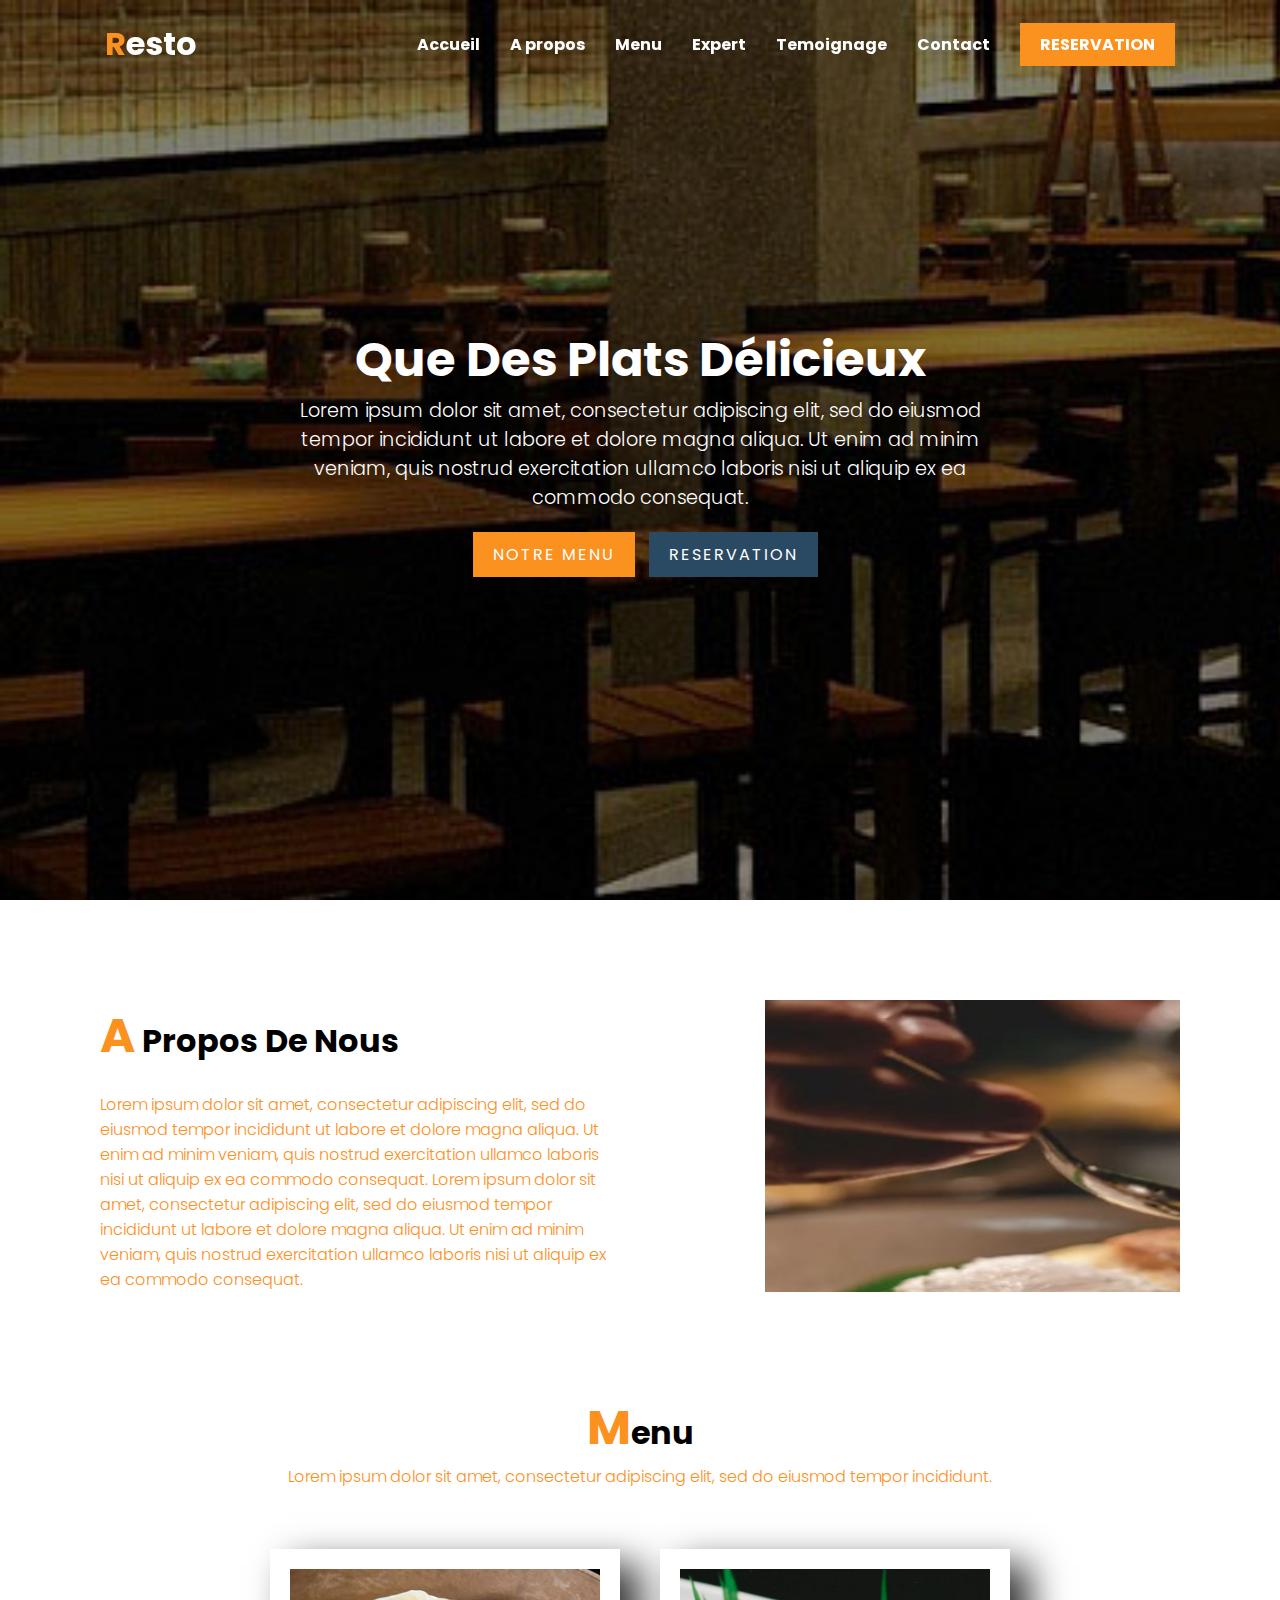
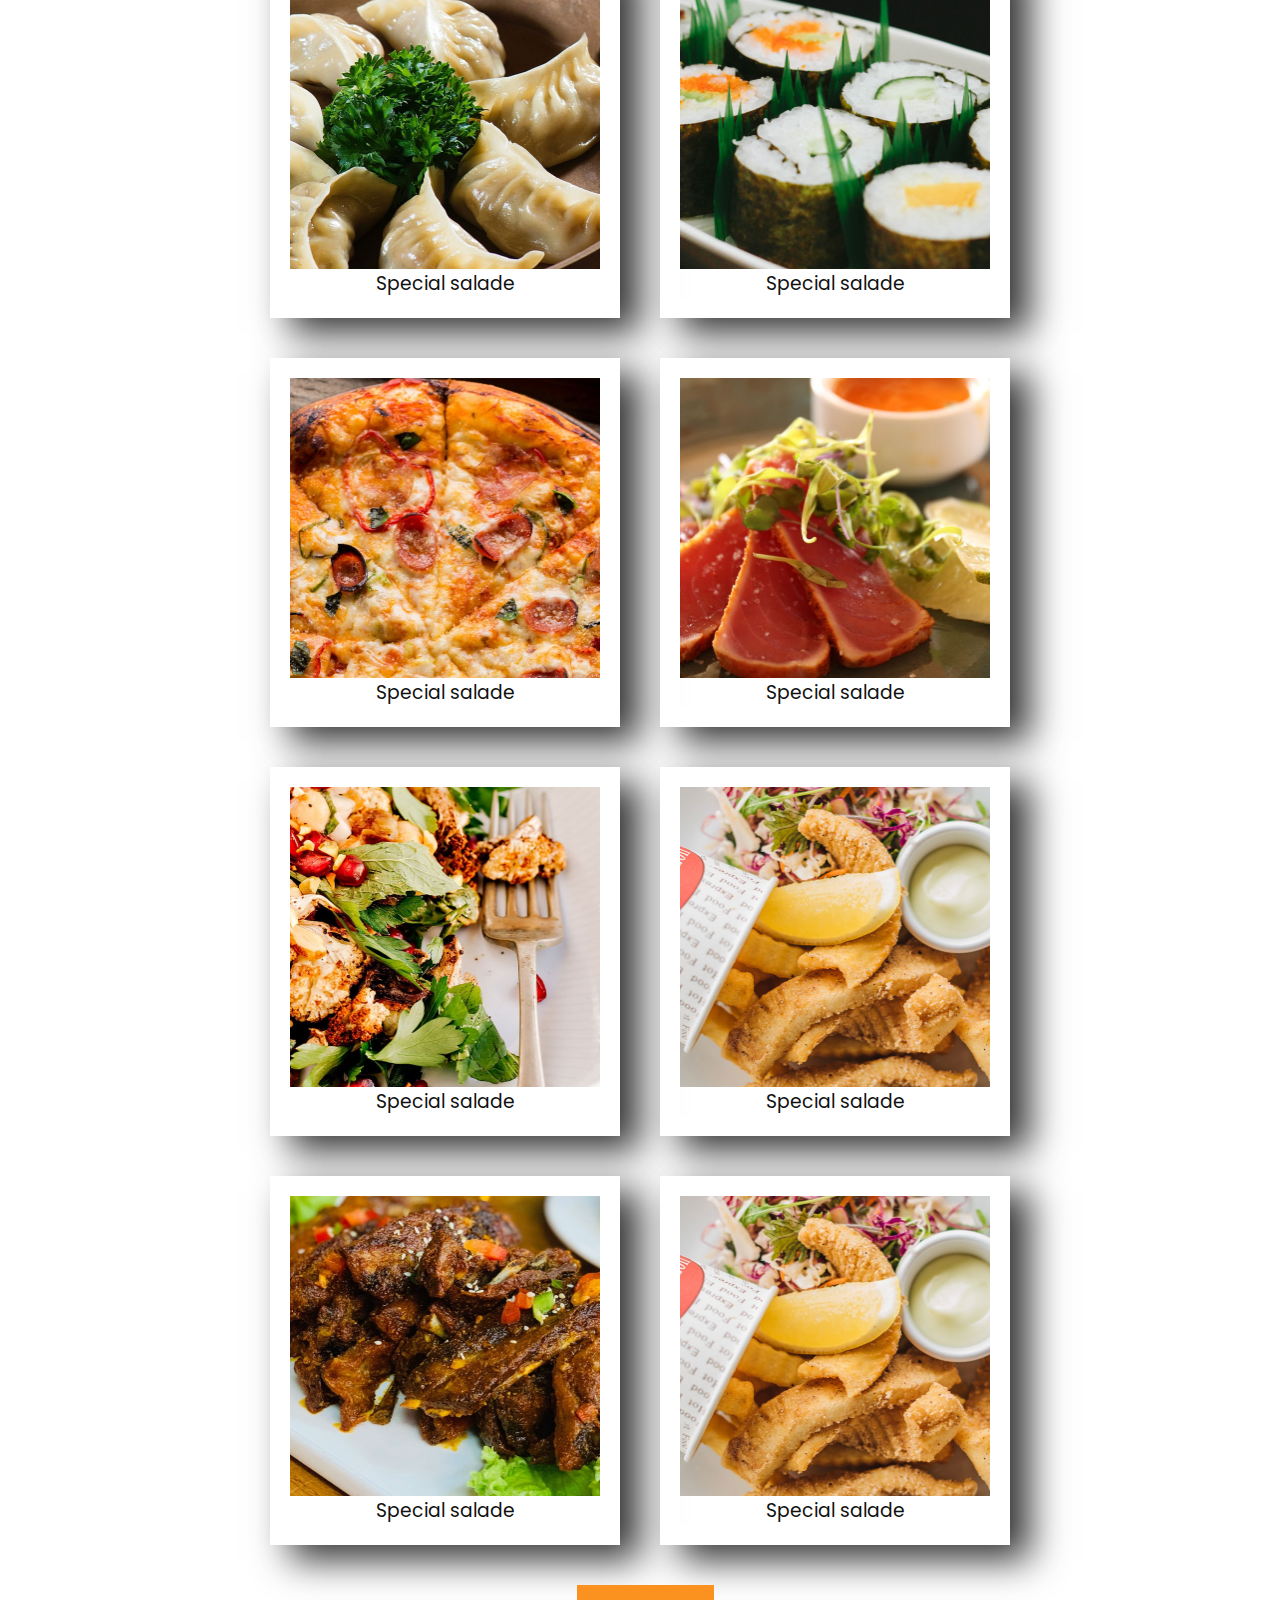
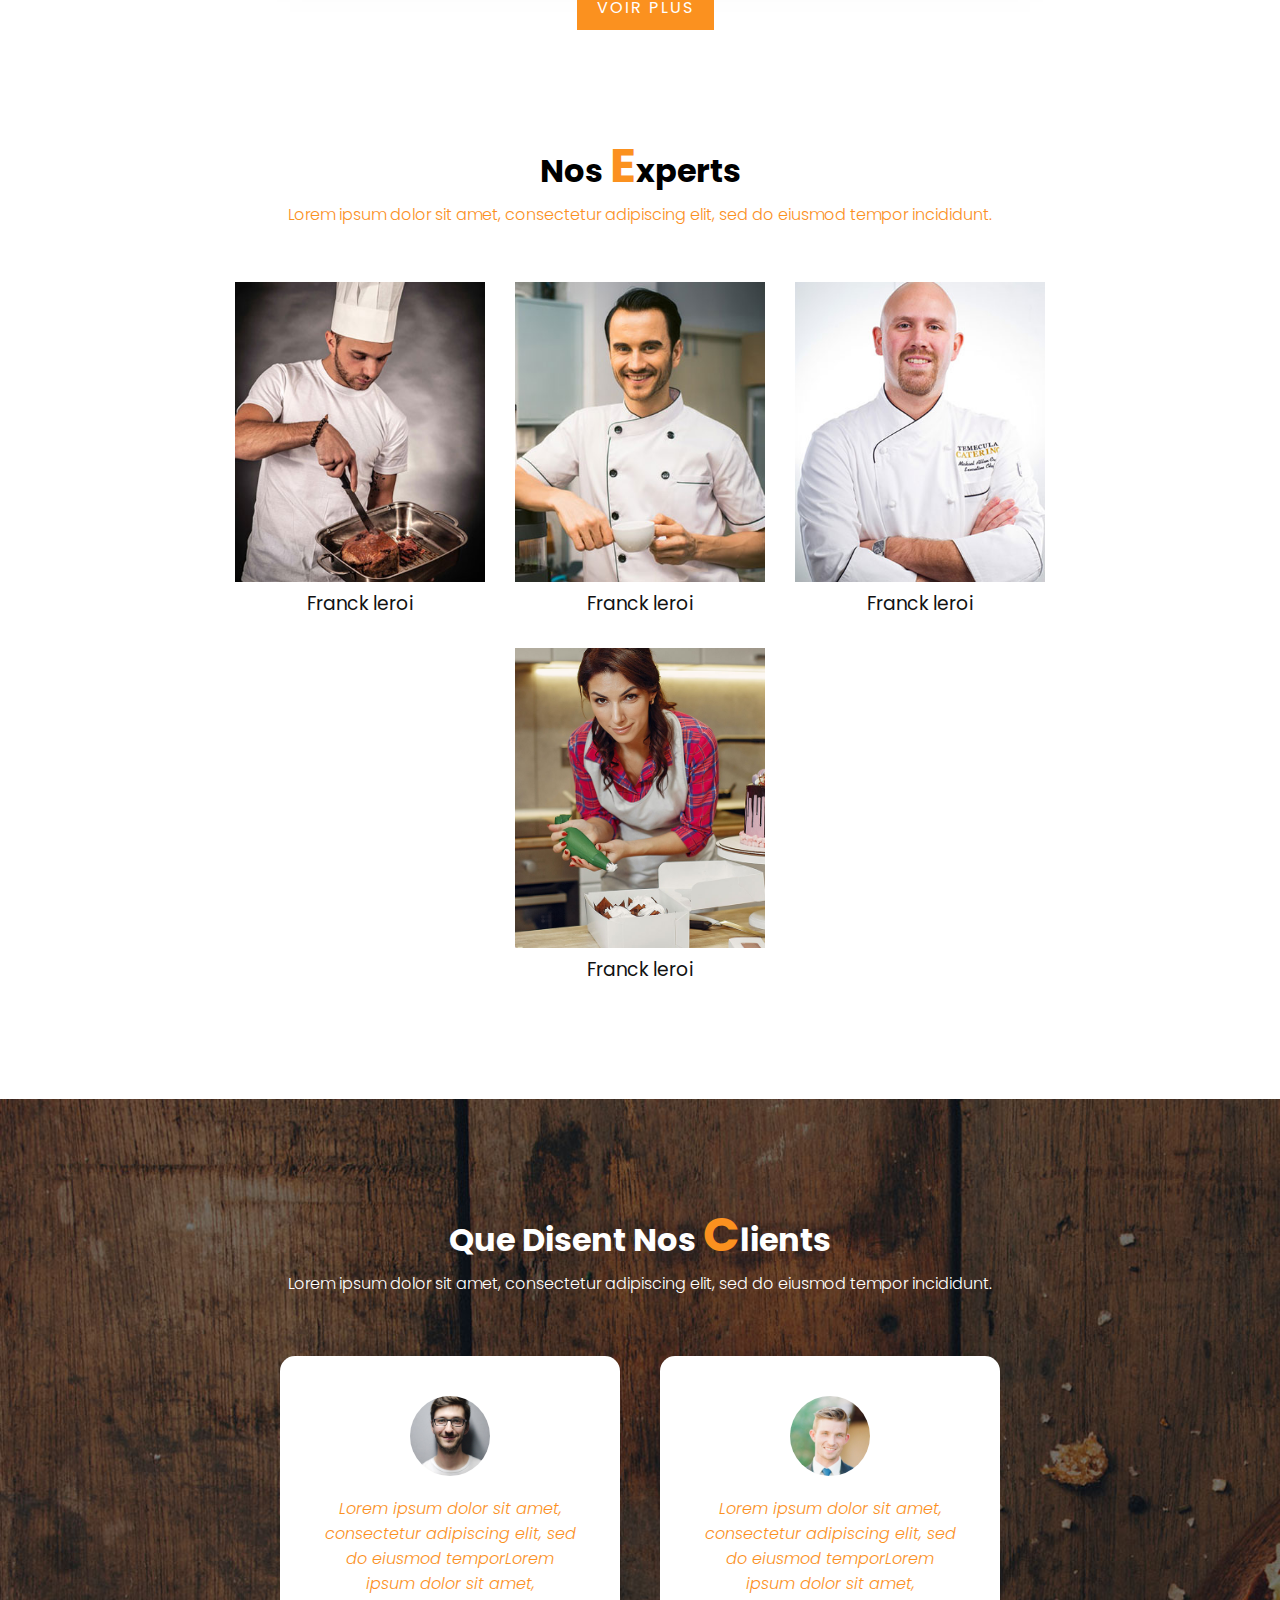
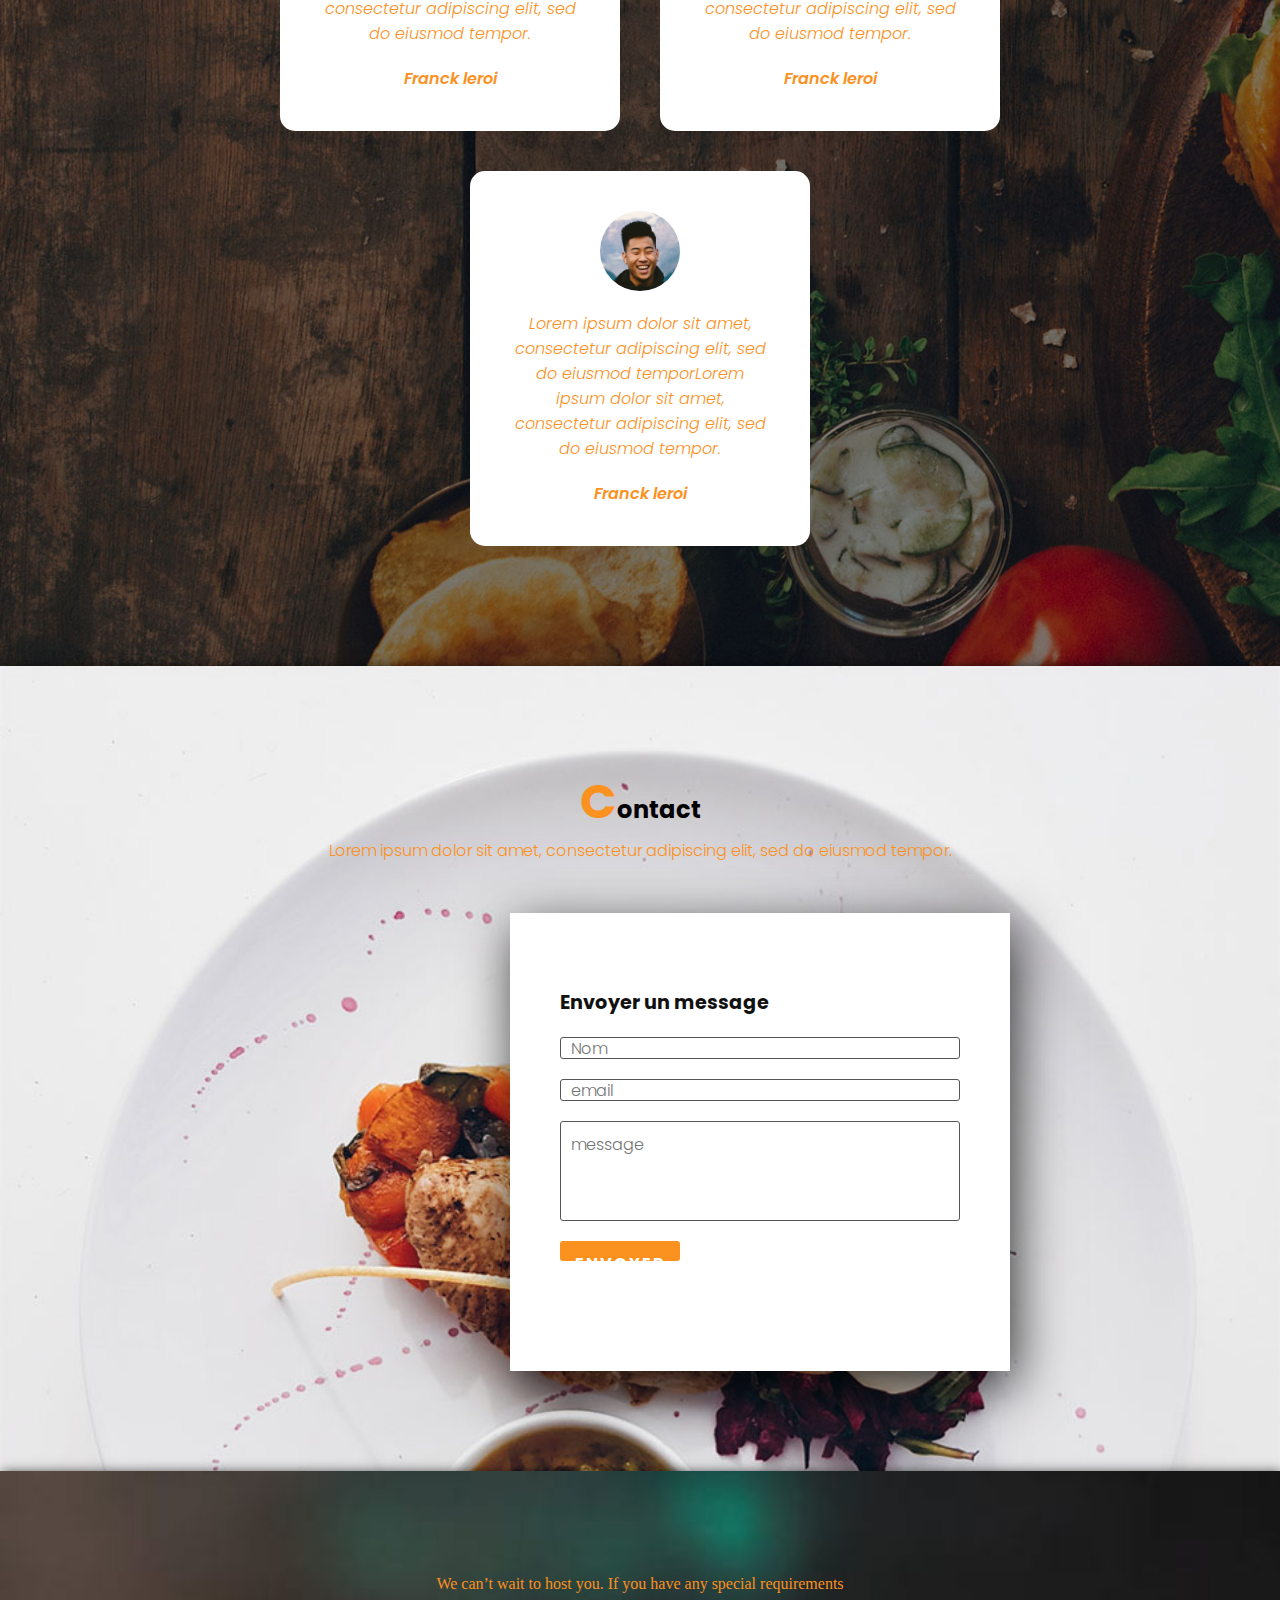
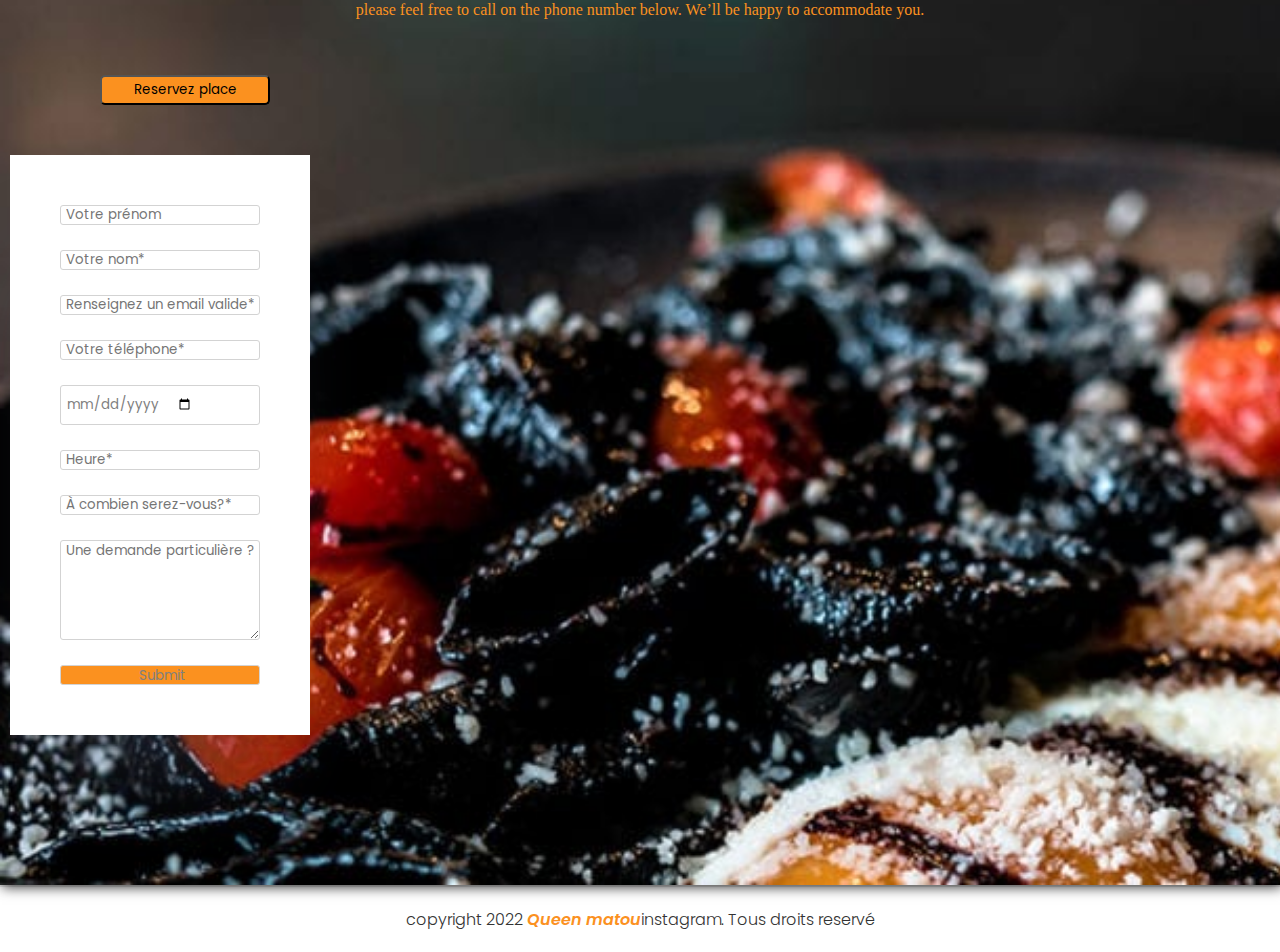
<file: Resto/index.html>
<!DOCTYPE html>
<html lang="en">
<head>
    <meta charset="UTF-8">
    <meta http-equiv="X-UA-Compatible" content="IE=edge">
    <meta name="viewport" content="width=device-width, initial-scale=1.0">
    <link rel="stylesheet" href="style.css">
    <link rel = "preconnect" href = "https://fonts.gstatic.com">
    <link rel="preconnect" href="https://fonts.gstatic.com">
    <link href="https://fonts.googleapis.com/css2?family=Poppins:wght@300;400;500;600;700&display=swap" rel="stylesheet">
    <title>Resto</title>
<body>
<header>
    <a href="#" class="logo"><span>R</span>esto</a>
    <div class="menuToggle" onclick="toggleMenu();"></div>
    <ul class="navbar">
        <li><a href="#banniere" onclick="toggleMenu();">Accueil</a></li>
        <li><a href="#apropos" onclick="toggleMenu();">A propos</a></li>
        <li><a href="#menu" onclick="toggleMenu();">Menu</a></li>
        <li><a href="#expert" onclick="toggleMenu();">Expert</a></li>
        <li><a href="#temoignage" onclick="toggleMenu();">Temoignage</a></li>
        <li><a href="#contact" onclick="toggleMenu();">Contact</a></li>
        <li><a href="#reservation" class="btn-reserve"onclick="toggleMenu();">Reservation</a></li>
    </ul>
</header>
<section class="banniere" id="banniere">
    <div class="contenu">
        <h2>Que Des Plats Délicieux</h2>
        <p>Lorem ipsum dolor sit amet, consectetur adipiscing elit, sed do eiusmod tempor incididunt ut labore et dolore magna aliqua. Ut enim ad minim veniam, quis nostrud exercitation ullamco laboris nisi ut aliquip ex ea commodo consequat.</p>
        <a href="#" class="btn1">Notre Menu</a>
        <a href="#" class="btn2">Reservation</a>
    </div>
</section>
<section class="apropos" id="apropos">
    <div class="row">
        <div class="col50">
            <h2 class="titre-texte"><span>A</span> Propos De Nous</h2>
            <p>Lorem ipsum dolor sit amet, consectetur adipiscing elit, sed do eiusmod tempor incididunt ut labore et dolore magna aliqua.
                Ut enim ad minim veniam, quis nostrud exercitation ullamco laboris nisi ut aliquip ex ea commodo consequat. Lorem ipsum dolor sit amet, consectetur adipiscing elit, sed do eiusmod tempor incididunt ut labore et dolore magna aliqua.
                Ut enim ad minim veniam, quis nostrud exercitation ullamco laboris nisi ut aliquip ex ea commodo consequat.
            </p>
        </div>

        <div class="col50">
            <div class="img">
                <slider>
                    <slide>
                        <img src="./images/plat3.jpg" alt="image"> 
                    </slide>
                    <slide>
                      <img src="./images/beef-desktop-tablet.jpg" alt="image">
                    </slide>
                    <slide>
                      <img src="./images/salmon-desktop-tablet.jpg">  
                    </slide>
                    <slide>
                       <img src="./images/chocolate-mobile.jpg" alt="image"> 
                    </slide>
                    <slide>
                        <img src="./images/locally-sourced-mobile.jpg" alt="image"> 
                     </slide>
                </slider>
                
            </div>
        </div>
    </div>
</section>
<section class="menu" id="menu">
    <div class="titre">
        <h2 class="titre-texte"><span>M</span>enu</h2>
        <p>Lorem ipsum dolor sit amet, consectetur adipiscing elit, sed do eiusmod tempor incididunt. </p>
    </div>
    <div class="contenu">
        <div class="box">
            <div class="imbox">
                <img src="./images/c1.jpg" alt="">
            </div>
            <div class="text">
                <h3>Special salade</h3>
            </div>
        </div>
        <div class="box">
            <div class="imbox">
                <img src="./images/c2.jpg" alt="">
            </div>
            <div class="text">
                <h3>Special salade</h3>
            </div>
        </div>
        <div class="box">
            <div class="imbox">
                <img src="./images/c3.jpg" alt="">
            </div>
            <div class="text">
                <h3>Special salade</h3>
            </div>
        </div>
        <div class="box">
            <div class="imbox">
                <img src="./images/c4.jpg" alt="">
            </div>
            <div class="text">
                <h3>Special salade</h3>
            </div>
        </div>
        <div class="box">
            <div class="imbox">
                <img src="./images/c5.jpg" alt="">
            </div>
            <div class="text">
                <h3>Special salade</h3>
            </div>
        </div>
        <div class="box">
            <div class="imbox">
                <img src="./images/c6.jpg" alt="">
            </div>
            <div class="text">
                <h3>Special salade</h3>
            </div>
        </div>
        <div class="box">
            <div class="imbox">
                <img src="./images/c7.jpg" alt="">
            </div>
            <div class="text">
                <h3>Special salade</h3>
            </div>
        </div>
        <div class="box">
            <div class="imbox">
                <img src="./images/c8.jpg" alt="">
            </div>
            <div class="text">
                <h3>Special salade</h3>
            </div>
        </div>
    </div>
 </div>
 <div class="titre">
    <a href="#" class="btn1">Voir Plus</a>
 </div>
</section>
<section class="expert" id="expert">
    <div class="titre">
        <h2 class="titre-texte">Nos <span>E</span>xperts</h2>
        <p>Lorem ipsum dolor sit amet, consectetur adipiscing elit, sed do eiusmod tempor incididunt. </p>
    </div>
    <div class="contenu">
        <div class="box">
            <div class="imbox">
                <img src="./images/equipe1.jpg" alt="">
            </div>
            <div class="text">
                <h3>Franck leroi</h3>
            </div>
        </div>
        <div class="box">
            <div class="imbox">
                <img src="./images/equipe2.jpg" alt="">
            </div>
            <div class="text">
                <h3>Franck leroi</h3>
            </div>
        </div>
        <div class="box">
            <div class="imbox">
                <img src="./images/equipe3.jpg" alt="">
            </div>
            <div class="text">
                <h3>Franck leroi</h3>
            </div>
        </div>
        <div class="box">
            <div class="imbox">
                <img src="./images/equipe4.jpg" alt="">
            </div>
            <div class="text">
                <h3>Franck leroi</h3>
            </div>
        </div>
    </div>
 </div>
</section>
 <section class="temoignage" id="temoignage">
    <div class="titre blanc">
        <h2 class="titre-texte">Que Disent Nos <span>C</span>lients</h2>
        <p>Lorem ipsum dolor sit amet, consectetur adipiscing elit, sed do eiusmod tempor incididunt. </p>
    </div>
    <div class="contenu">
        <div class="box">
            <div class="imbox">
                <img src="./images/t1.jpeg" alt="">
            </div>
            <div class="text">
                <p>Lorem ipsum dolor sit amet, consectetur adipiscing elit, sed do eiusmod temporLorem ipsum dolor sit amet, consectetur adipiscing elit, sed do eiusmod tempor.</p>
                <h3>Franck leroi</h3>
            </div>
        </div>
        <div class="box">
            <div class="imbox">
                <img src="./images/t2.jpg" alt="">
            </div>
            <div class="text">
                <p>Lorem ipsum dolor sit amet, consectetur adipiscing elit, sed do eiusmod temporLorem ipsum dolor sit amet, consectetur adipiscing elit, sed do eiusmod tempor.</p>
                <h3>Franck leroi</h3>
            </div>
        </div>
        <div class="box">
            <div class="imbox">
                <img src="./images/t3.jpg" alt="">
            </div>
            <div class="text">
                <p>Lorem ipsum dolor sit amet, consectetur adipiscing elit, sed do eiusmod temporLorem ipsum dolor sit amet, consectetur adipiscing elit, sed do eiusmod tempor.</p>
                <h3>Franck leroi</h3>
            </div>
        </div>
    </div>
 </section>
 <section class="contact" id="contact">
     <div class="titre noir">
         <h2 class="titre-text"><span>C</span>ontact</h2>
         <p>Lorem ipsum dolor sit amet, consectetur adipiscing elit, sed do eiusmod tempor.</p>
     </div>
     <div class="contactform">
         <h3>Envoyer un message</h3>
         <div class="inputboite">
             <input type="text" placeholder="Nom">
         </div>
         <div class="inputboite">
            <input type="text" placeholder="email">
         </div>
         <div class="inputboite">
            <textarea placeholder="message"></textarea>
         </div>
         <div class="inputboite">
             <input type="submit" value="envoyer">
         </div>
     </div>
 </section>
 <section class="reservationform" id="reservation">
    <div >
       <p class="resatext">We can’t wait to host you. If you have any special requirements <br>please feel free to 
             call on the phone number below. We’ll be happy to accommodate you.</p>
            <button>Reservez place</button>
    </div>
          <div class="reservation">
            <form>
              <input type="text" name="prenom" placeholder="Votre prénom"><br>
              <input type="text" name="nom" placeholder="Votre nom*" required> <br>
              <input type="email" name ='email' placeholder="Renseignez un email valide*" required><br>
              <input type="tel" placeholder="Votre téléphone*" required><br>
              <input type='date'><br>
              <input type='heure' placeholder="Heure*" required><br>
              <input type="nb" placeholder="À combien serez-vous?*" required><br>
              <textarea name="commentaire" id="" cols="50" rows="5" placeholder="Une demande particulière ? "></textarea><br>
              <input type="submit">       
            </form>
          </div>
 </section>
 <div class="copyright">
     <p>copyright 2022 <a href="#">Queen matou</a>instagram. Tous droits reservé</p>
 </div>
 <script src="script.js" type="text/javascript">
     
 </script>
</body>
</html>
</file>
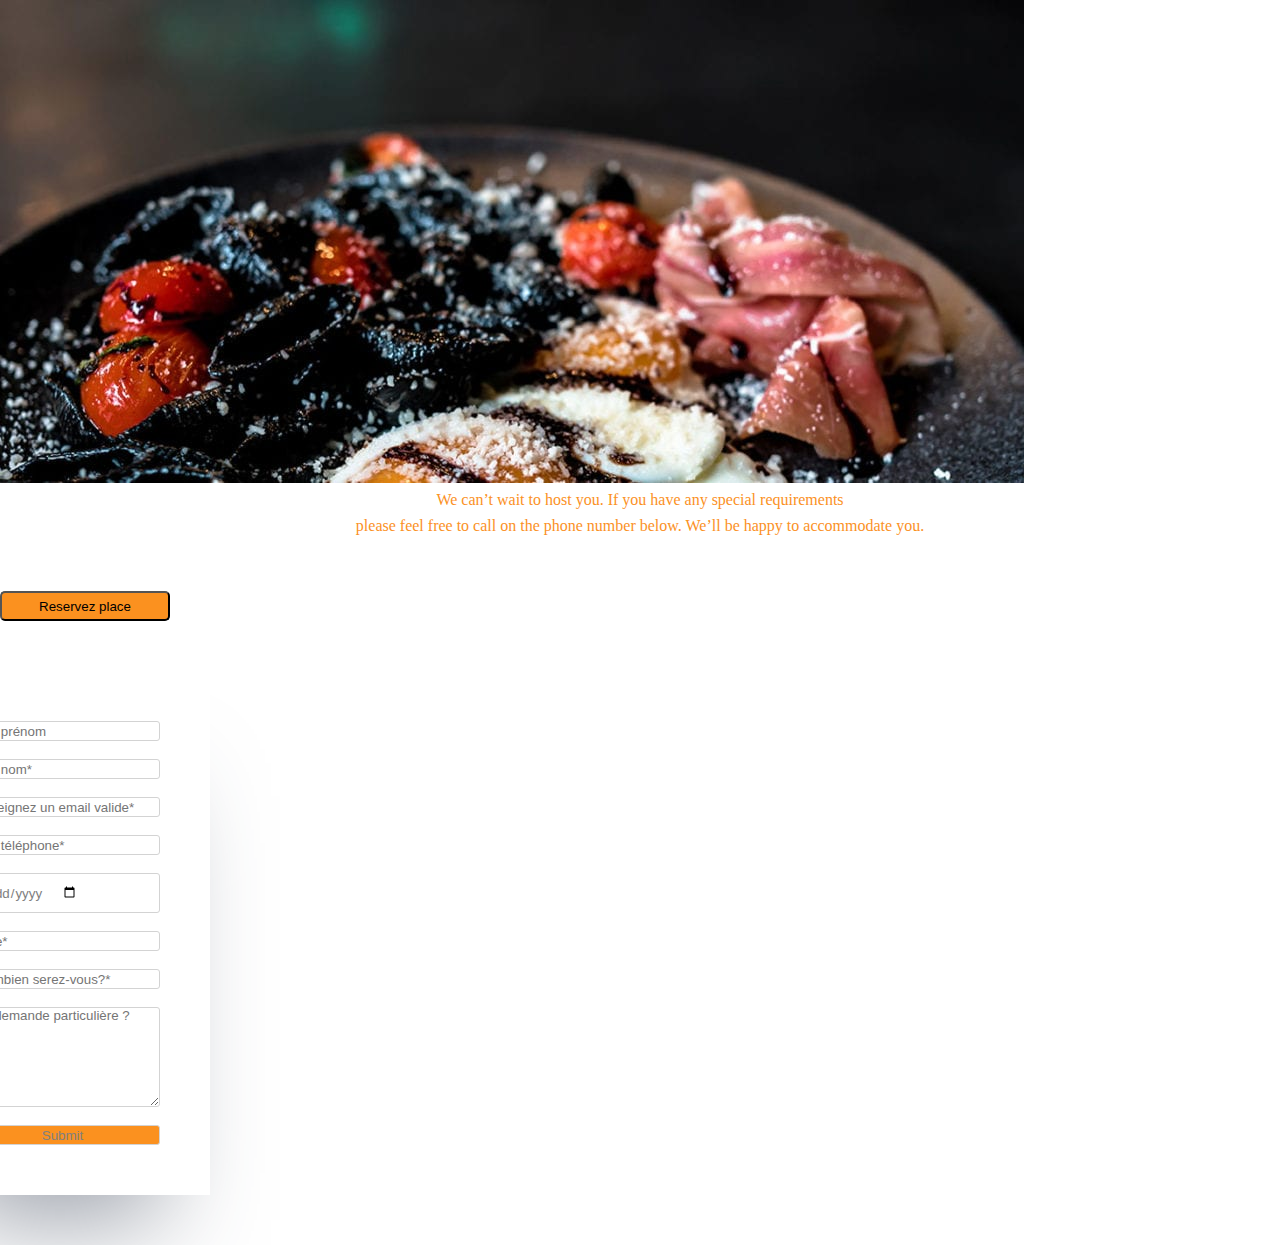
<file: Resto/reservation.html>
<!DOCTYPE html>
<html lang="en">
<head>
  <meta charset="UTF-8">
  <meta name="viewport" content="width=device-width, initial-scale=1.0">
  <link href='http://fonts.googleapis.com/css?family=Open+Sans'>
  <link rel="icon" type="image/png" sizes="32x32" href="./images/favicon-32x32.png">
  <link href="style.css" rel="stylesheet" type="text/css">
  <title>Reservation</title>
</head>
<body>
  <div >
    <img src="./images/breakfast-banner-menupage-1024x483-min.jpg">

      <p class="resatext">We can’t wait to host you. If you have any special requirements <br>please feel free to 
         call on the phone number below. We’ll be happy to accommodate you.</p>
        <button>Reservez place</button>
  </div>
      <div class="reservation">
        <form>
          <input type="text" name="prenom" placeholder="Votre prénom"><br>
          <input type="text" name="nom" placeholder="Votre nom*" required> <br>
          <input type="email" name ='email' placeholder="Renseignez un email valide*" required><br>
          <input type="tel" placeholder="Votre téléphone*" required><br>
          <input type='date'><br>
          <input type='heure' placeholder="Heure*" required><br>
          <input type="nb" placeholder="À combien serez-vous?*" required><br>
          <textarea name="commentaire" id="" cols="50" rows="5" placeholder="Une demande particulière ? "></textarea><br>
          <input type="submit">       
         </form>
  <script src="script.js"></script>

</body>
</html>
</file>
<file: Resto/style.css>
*{
    margin: 0px;
    padding: 0px;
    box-sizing: border-box;
    font-family: 'poppins', sans-serif;
    scroll-behavior: smooth;
}

p{
    font-weight: 300;
    color: #111;
}

header{
    position: fixed;
    top: 0%;
    left: 0%;
    padding: 20px 10px;
    width: 100%;
    z-index: 1;
    display: flex;
    justify-content: space-evenly;
    align-items: center;
    transition: 0.5s;
}

.logo{
    color: #fff;
    font-weight: bold;
    font-size: 2em;
    text-decoration: none;
}
.logo span{
    color: #fb911f;
}

.navbar{
    display: flex;
    position: relative;
}
.navbar li{
    list-style: none;
}
.navbar a{
    color: #fff;
    text-decoration: none;
    margin-left: 30px;
    font-weight: 700;
}

.btn-reserve{
    padding: 10px 20px;
    background: #fb911f;
   margin-top: -10px;
   text-transform:uppercase ;
}

.btn-reserve:hover{
    background: #d87710;
    transition: ease-out;
}

header .navbar li a:hover{
    color: #fb911f;
    border-bottom: 2px solid #fb911f;
}

.banniere{
    position: relative;
    width: 100%;
    min-height: 100vh;
    display: flex;
    justify-content: center;
    align-items: center;
    background-image: url(./images/pageheader-banner.jpg);
    background-size: cover;
}

.banniere .contenu{
    max-width: 70%;
    text-align: center;
}
.banniere .contenu h2{
    color: #fff;
    font-size: 3em;
    text-transform: capitalize;
}
.contenu p:nth-child(2){
    color: #ffff;
    font-size: 1.2em;
}

.btn1{
    font-size: 1em;
    color: #fff;
    background: #fb911f;
    padding: 10px 20px;
    display: inline-block;
    margin-top: 20px;
    text-decoration: none;
    text-transform: uppercase;
    letter-spacing: 2px;
    transition: 0.5s;
    margin-left: 10px;
}
.btn2{
    font-size: 1em;
    color: #fff;
    background: #2a4963;
    padding: 10px 20px;
    display: inline-block;
    margin-top: 20px;
    text-decoration: none;
    text-transform: uppercase;
    letter-spacing: 2px;
    transition: 0.5s;
    margin-left: 10px;
}

.btn1:hover{
letter-spacing: 4px;
}
section{
    padding: 100px;
}
.row{
    position: relative;
    width: 100%;
    display: flex;
    justify-content: space-between;
}

.row .col50{
    position: relative;
    width: 48%;
    justify-content: center;
    align-items: center;

}

.row .col50 h2{
    margin-bottom: 20px;
}

.titre-texte{
    color: #000;
    font-size: 2em;
    font-weight: 300px;
    text-transform: capitalize;
}

.titre-texte span{
    color: #fb911f;
    font-size: 1.5em;
    font-weight: 700px;
}

.row .col50 img{
    height: 450px;
    width: 600px;
    position: relative;
}

.titre{
    display: flex;
    width: 100%;
    justify-content: center;
    align-items: center;
    flex-direction: column;
}

.menu{
    margin-top: -100px;
}

.menu .contenu{
    display: flex;
    justify-content: center;
    flex-wrap: wrap;
    margin-top: 40px;
}

.menu .contenu .box{
    width: 350px;
    margin: 20px;
    border: 20px solid #fff;
    box-shadow: 20px 15px 35px rgba(0,0,0, 0.8);
}

.menu .contenu .box .imbox{
    position: relative;
    width: 100%;
    height: 300px;
}

.menu .contenu .box .imbox img{
    position: relative;
    top: 0;
    left: 0;
    width: 100%;
    height: 300px;
    object-fit: cover;
}

.menu .contenu .box .text{
    text-align: center;
    font-weight: 300px;
    color: #111;
}

.menu .contenu .box .text h3{
    font-weight: 400;
}

.expert{
    margin-top:-100px;
}

.expert .contenu{
    display: flex;
    flex-wrap: wrap;
    justify-content: center;
    margin-top: 40px;
}

.expert .contenu .box{
    width: 250px;
    margin: 15px;
}
.expert .contenu .box img{
    position: relative;
    width: 100%;
    height: 300px;
    top: 0;
    left: 0;
    object-fit: cover;
}

.expert .contenu .box h3{
    color: #111;
    font-weight: 400;
    text-align: center;
}

.temoignage{
    background-image: url(./images/bg2.jpg);
    background-size: cover;
}

.temoignage .contenu{
    display: flex;
    margin-top: 40px;
    width: 100%;
    justify-content: center;
    align-items: center;
    flex-wrap: wrap;
    flex-direction: row;
}

.temoignage .contenu .box{
    width: 340px;
    margin: 20px;
    background: #fff;
    display: flex;
    justify-content: center;
    align-items: center;
    flex-direction: column;
    border-radius: 15px;
    padding: 40px;
}

.temoignage .contenu .box .imbox{
    width: 80px;
    height: 80px;
    border-radius: 50px;
    position: relative;
    margin-bottom: 20px;
    overflow: hidden;
}

.temoignage .contenu .box .imbox img{
    position: relative;
    width: 100%;
    height: 100%;
    top:0;
    left: 0;
    object-fit: cover;
    justify-content: center;
    align-items: center;
}

.temoignage .contenu .box .text{
    text-align: center;
    color: #666;
    font-style: italic;
}

.temoignage .contenu .box .text h3{
    color: #fb911f;
    margin-top: 20px;
    font-size: 1em;
    font-weight: 600;
}

.blanc .titre-texte{
    color: #fff;
}

.blanc .titre-texte,
.blanc p{
    color: #fff;
}

.contact{
    background-image: url(./images/img-form.jpg);
    background-size: cover;
    box-shadow: 2px 2px 12px rgba(0,0,0, 0.8);
    width: 100%;
    background-position: unset;
}

.contactform{
    padding: 75px 50px;
    background: #fff;
    box-shadow: 5px 15px 50px rgba(0,0,0, 0.8);
    max-width: 500px;
    margin-top: 50px;
    justify-content: center;
    align-items: center;
    margin-left: 38%;
}

.contactform .inputboite{
    position: relative;
    width: 100%;
    margin-bottom: 20px;
}

.contactform h3{
    color: #111;
    font-size: 1.2em;
    margin-bottom: 20px;
}

.contactform .inputboite input,
.contactform .inputboite textarea{
    width: 100%;
    border: 1px solid #555;
    padding: 10px;
    color: #111;
    outline: none;
    font-size: 16px;
    font-weight: 300;
    resize: none;
}

.contactform .inputboite input[type="submit"]{
    font-size: 1em;
    font-weight: 700;
    color: #ffff;
    background: #fb911f;
    display: inline-block;
    cursor: pointer;
    text-transform: uppercase;
    text-decoration: none;
    letter-spacing: 2px;
    outline: none;
    border: none;
    transition: 0.5s;
    max-width: 120px;
    align-items: center;
    justify-content: center;
}

.copyright{
    padding: 20px 40px;
    border-top: 2px solid rgba(0,0,0, 0.1);
    background: rgba(228,222,222,);
    text-align: center;
}

.copyright p:nth-child(1){
    color: #333;
}

.copyright a {
    color: #fb911f;
    text-decoration: none;
    font-weight: 600;
    font-style: italic;
}

.contact .titre-text span{
    color: #fb911f;
    font-size: 2em;
}

header.sticky{
    background: #fff;
    padding: 10px 10px;
    box-shadow: 0px 5px 20px rgba(0,0,0, 0.05);
}

header.sticky .logo{
    color: #000;
}

header.sticky .navbar li a {
    color: #000;
}

header.sticky li a:hover{
    color: #fb911f;
    border-bottom: 2px solid #fb911f;
}

@media (max-width: 991px) {
header, 
header.sticky{
    padding: 10px 20px;
}

header .navbar li{
    margin-left: 0px;
}

header .navbar li a {
    text-decoration: none;
    color: #111;
    font-size: 1.6em;
    font-weight: 300;
}

.navbar{
    display: none;
}
section{
    padding: 20px;
}

header .navbar.active{
    width: 100%;
    height: calc(100% -68px);
    position: fixed;
    top: 68px;
    left:0;
    display: flex;
    justify-content: center;
    flex-direction: column;
    background: #ffff;
    align-items: center;
}

.menuToggle{
    position: relative;
    width: 40px;
    height: 40px;
    background-image: url(./images/menu.png);
    background-repeat: no-repeat;
    background-position: center;
    cursor: pointer;
    background-size: 30px;
}

.menuToggle.active
{
    background-image: url(./images/close.png);
    background-size: 25px;
    background-repeat: no-repeat;
    background-origin: center;
}

header.sticky .menuToggle{
    filter: invert(1);
}


.banniere .contenu h2{
    font-size: 2em;
}

.row .col50 img{
    margin-left: 18%;
}

.contenu p:nth-child(2){
    font-size: 1.2em;
}
.expert{
    margin-top: 0px;
}

.menu{
    margin-top: 0px;
}

.row{
    display: flex;
    flex-direction: column;
}



.temoignage h2{
    font-size: 2em;
    text-align: center;
}

.temoignage p{
text-align: center;
}

.contactform{
    margin-left: 25%;
}


    .row .col50 {
        position: relative;
        width: 100%;
        justify-content: center;
        align-items: center;
        margin-bottom: 30px;
    
    }

    .row{
        flex-direction: column;
    }
}

@media (max-width: 480px)
{
    .banniere .contenu h2{
        font-size: 2.2em;
        color: #fff;
    }

    .titre-text{
        color: #000;
        font-size: 2rem;
        font-weight: 300;
        text-transform: capitalize;
    }

    .temoignage h2 
    {
        font-size: 1.1em;
    }

    .temoignage p{
        text-align: center;
    }
}


@media (max-width: 991px) {
    header, 
    header.sticky{
        padding: 10px 20px;
    }
    
    header .navbar li{
        margin-left: 0px;
    }
    
    header .navbar li a {
        text-decoration: none;
        color: #111;
        font-size: 1.6em;
        font-weight: 300;
    }
    
    .navbar{
        display: none;
    }
    section{
        padding: 20px;
    }
    
    header .navbar.active{
        width: 100%;
        height: calc(100% -68px);
        position: fixed;
        top: 68px;
        left:0;
        display: flex;
        justify-content: center;
        flex-direction: column;
        background: #ffff;
        align-items: center;
    }
    
    .menuToggle{
        position: relative;
        width: 40px;
        height: 40px;
        background-image: url(./images/menu.png);
        background-repeat: no-repeat;
        background-position: center;
        cursor: pointer;
        background-size: 30px;
    }
    
    .menuToggle.active
    {
        background-image: url(./images/close.png);
        background-size: 25px;
        background-repeat: no-repeat;
        background-origin: center;
    }
    
    header.sticky .menuToggle{
        filter: invert(1);
    }
    
    
    .banniere .contenu h2{
        font-size: 2em;
    }
    
    .row .col50 img{
        margin-left: 18%;
    }
    
    .contenu p:nth-child(2){
        font-size: 1.2em;
    }
    .expert{
        margin-top: 0px;
    }
    
    .menu{
        margin-top: 0px;
    }
    
    .row{
        display: flex;
        flex-direction: column;
    }
    
    
    
    .temoignage h2{
        font-size: 2em;
        text-align: center;
    }
    
    .temoignage p{
    text-align: center;
    }
    
    .contactform{
        margin-left: 25%;
    }
    
    
        .row .col50 {
            position: relative;
            width: 100%;
            justify-content: center;
            align-items: center;
            margin-bottom: 30px;
        
        }
    
        .row{
            flex-direction: column;
        }
    }
    
    @media (max-width: 480px){}
    .reservationform{
        background-image: url( "./images/breakfast-banner-menupage-1024x483-min.jpg") ;
        background-size: cover;
        box-shadow: 2px 2px 12px rgba(0,0,0, 0.8);
        width: 100%;
        background-position: unset;
    }
form{ 
    margin: 50px;
    padding: 50px;
    left: 24px;
    top: 463px;
    background: #FFFFFF;
    box-shadow: 0px 75px 100px -50px rgba(56, 66, 85, 0.503223);
}
p{
    color: #fb911f;
}

.reservation{
    display:flex;
    flex-direction:column;
    color:grey;
    font-size: 1em;
    font-weight: 700;
    color: #ffff;
    cursor: pointer;
    text-transform: uppercase;
    text-decoration: none;
    letter-spacing: 2px;
    outline: none;
    border: none;
    transition: 0.5s;
    max-width: 120px;
    align-items: center;
    justify-content: center;
   }
   
   input, textarea {
    display: flex; 
    width:200px;
    height:20px;
    border-radius:3px;
    border: 1px solid lightgrey;
    color:grey;
    padding-left:5px;
     } 
   
   
   textarea {
     height:100px;
   }
   
   input[type='date'] {
    height:40px;
   }
   
   input[type='submit'] {
     background-color:#fb911f;
     display:flex;
     justify-content:center;
   }
    .resatext{
    height: 104px;
    left: 24px;
    top: 185px;
    font-family: 'League Spartan';
    font-style: normal;
    font-weight: 400;
    font-size: 16px;
    line-height: 26px;
    text-align: center;
    color: #fb911f;
} 
button{
    width: 170px;
    height: 30px;
    left: 65px;
    background-color: #fb911f;
    border-radius: 5px;
    margin: 0px;
    padding: 0px;

}
slider{
    display: block;
    width: 100%;
    height: 100%;
    /* background-color: #1f1f1f; */
    overflow: hidden;
    position: absolute;
}
slider > *{
    position: absolute;
    display: block;
    width: 150%;
    height: 150%;
    margin-left: 20%;
    animation: slide 12s infinite;
    overflow: hidden;
}
slide:nth-child(1){
    left: 0%;
    animation-delay: -1s;
    background-position: center; 
}

slide:nth-child(2){
    animation-delay: 2s;
    background-position: center; 
}
slide:nth-child(3){
    animation-delay: 5s;
    background-position: center;
}

@keyframes slide{
    0%{left: 50%; width: 50%;}
    5%{left: 0%;}
    25%{left: 0%;}
    30%{left: -100%; width: 50%;}
    30.0001%{left: -10%; width: 0%;}
    100%{left: 50%; width: 0%;}
}
</file>
